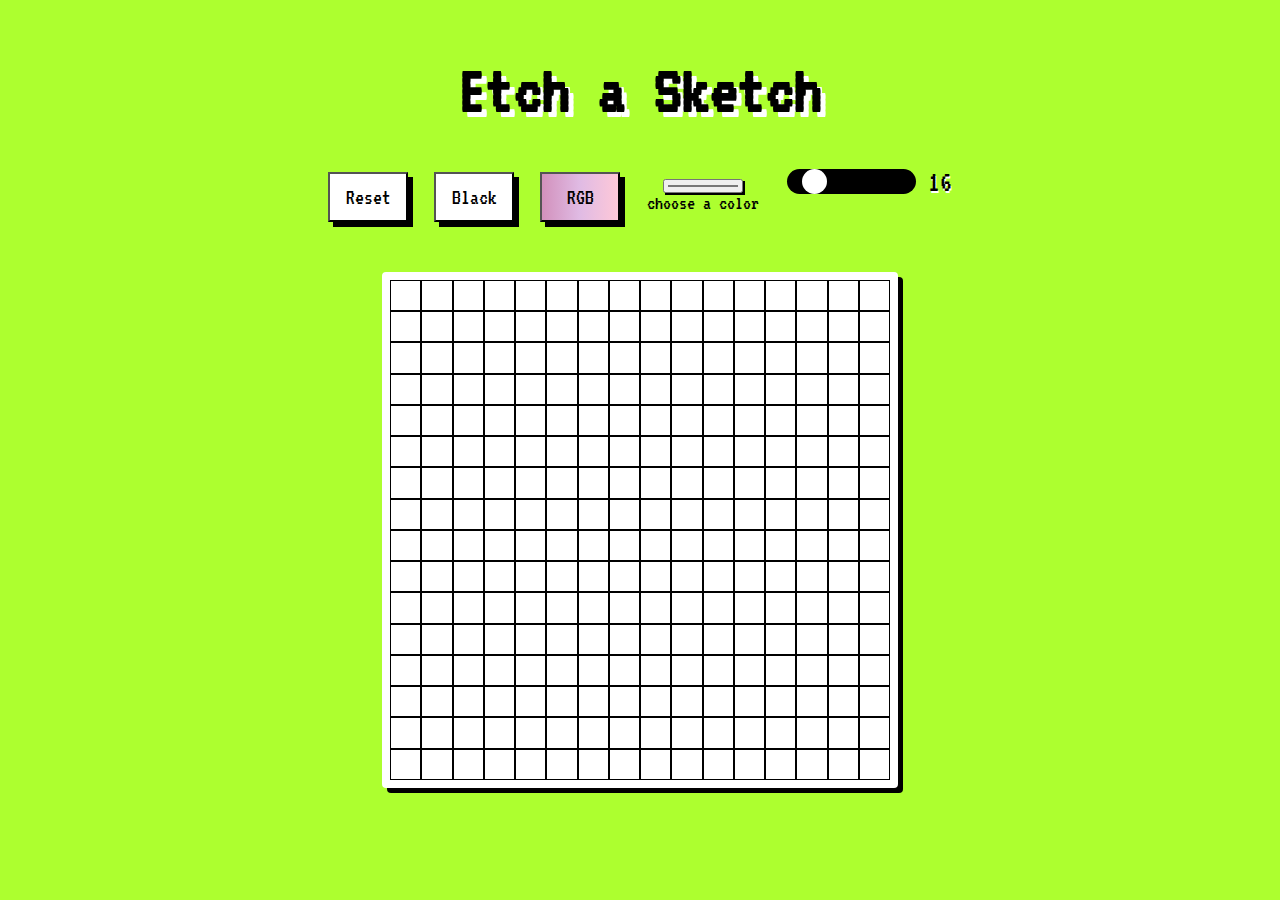
<file: src/index.html>
<!DOCTYPE html>
<html>
  <head>
    <title>Etch a Sketch</title>
    <script src="index.mjs" async></script>
    <link rel="stylesheet" href="styles.css" />
    <link rel="stylesheet" href="https://fonts.googleapis.com/css?family=VT323">
    <meta name="viewpoint" content="width=device-width , intial-scale=1.0" />
  </head>

  <body>
    <h1 id="title">Etch a Sketch</h1>
    <div class="buttns">
      <button id="reset">Reset</button>
      <button id="black">Black</button>
      <button id="rgb">RGB</button>
      <div class="colorAndPrompt">
        <input type="color" id="color">
        <p>choose a color</p>
      </div>
      <div class="sliderAndValue">
        <input type="range" min="2" max="100" value="16" id="slider" />
        <p class="value">16</p>
      </div>
    </div>
    <div class="grid"></div>
    <!-- <footer>Made by: -->
  </body>
</html>
</file>
<file: src/styles.css>
* {
  font-family: "VT323", monospace;
}

body {
  display: flex;
  justify-content: center;
  align-items: center;
  background-color: greenyellow;
  flex-direction: column;
}
h1 {
  font-size: 70px;
  color: black;
  text-shadow: 5px 5px white;
}
.buttns {
  display: flex;
  flex-direction: row;
  width: 650px;
  height: 50px;
  justify-content: space-around;
}
button {
  width: 80px;
  font-size: 22px;
  background-color: white;
  font-family: "VT323", monospace;
  box-shadow: 5px 5px;
}
button:hover {
  transform: scale(1.1);
}
button:active {
  transform: scale(1.2);
}
.colorAndPrompt {
  display: flex;
  flex-direction: column;
  padding-top: 2px;
  align-items: center;
  font-size: 20px;
}
#color {
  margin-top: 5px;
  margin-bottom: -20px;
  width: 80px;
  height: 30px;
  box-shadow: 2px 2px;
}
#color:hover {
  transform: scale(1.1);
}
#color.active {
  transform: scale(1.2);
}
#rgb {
  background: linear-gradient(to right, #d291bc, #e0bbe4, #fec8d8);
}
.sliderAndValue {
  display: flex;
  flex-direction: row;
  justify-content: center;
  align-items: center;
  padding-bottom: 30px;
}

#slider {
  -webkit-appearance: none;
  background: black;
  outline: none;
  border-radius: 50px;
}

#slider::-webkit-slider-thumb {
  -webkit-appearance: none;
  width: 25px;
  height: 25px;
  background: white;
  border-radius: 12.5px;
}

#slider::-moz-range-thumb {
  width: 25px;
  height: 25px;
  background: white;
  border-radius: 50px;
}

.value {
  font-size: 30px;
  padding-left: 10px;
  text-shadow: 1px 2px white;
}

.grid {
  margin-top: 50px;
  display: inline-grid;
  grid-template-columns: repeat(16, 2fr);
  grid-template-rows: repeat(16, 2fr);
  border: 8px solid white;
  border-radius: 4px;
  height: 500px;
  width: 500px;
  background-color: grey;
  box-shadow: 5px 5px;
}
.cell {
  background-color: white;
  border: 1px solid black;
}

footer {
  font-size: 25px;
  bottom: 0;
  justify-content: center;
  padding-top: 50px;
}

a {
  text-decoration: none;
  color: black;
}

a:hover {
  text-decoration: underline;
}

#gh-logo {
  width: 35px;
  height: 35px;
  margin-bottom: -9px;
  margin-right: 10px;
}
</file>
